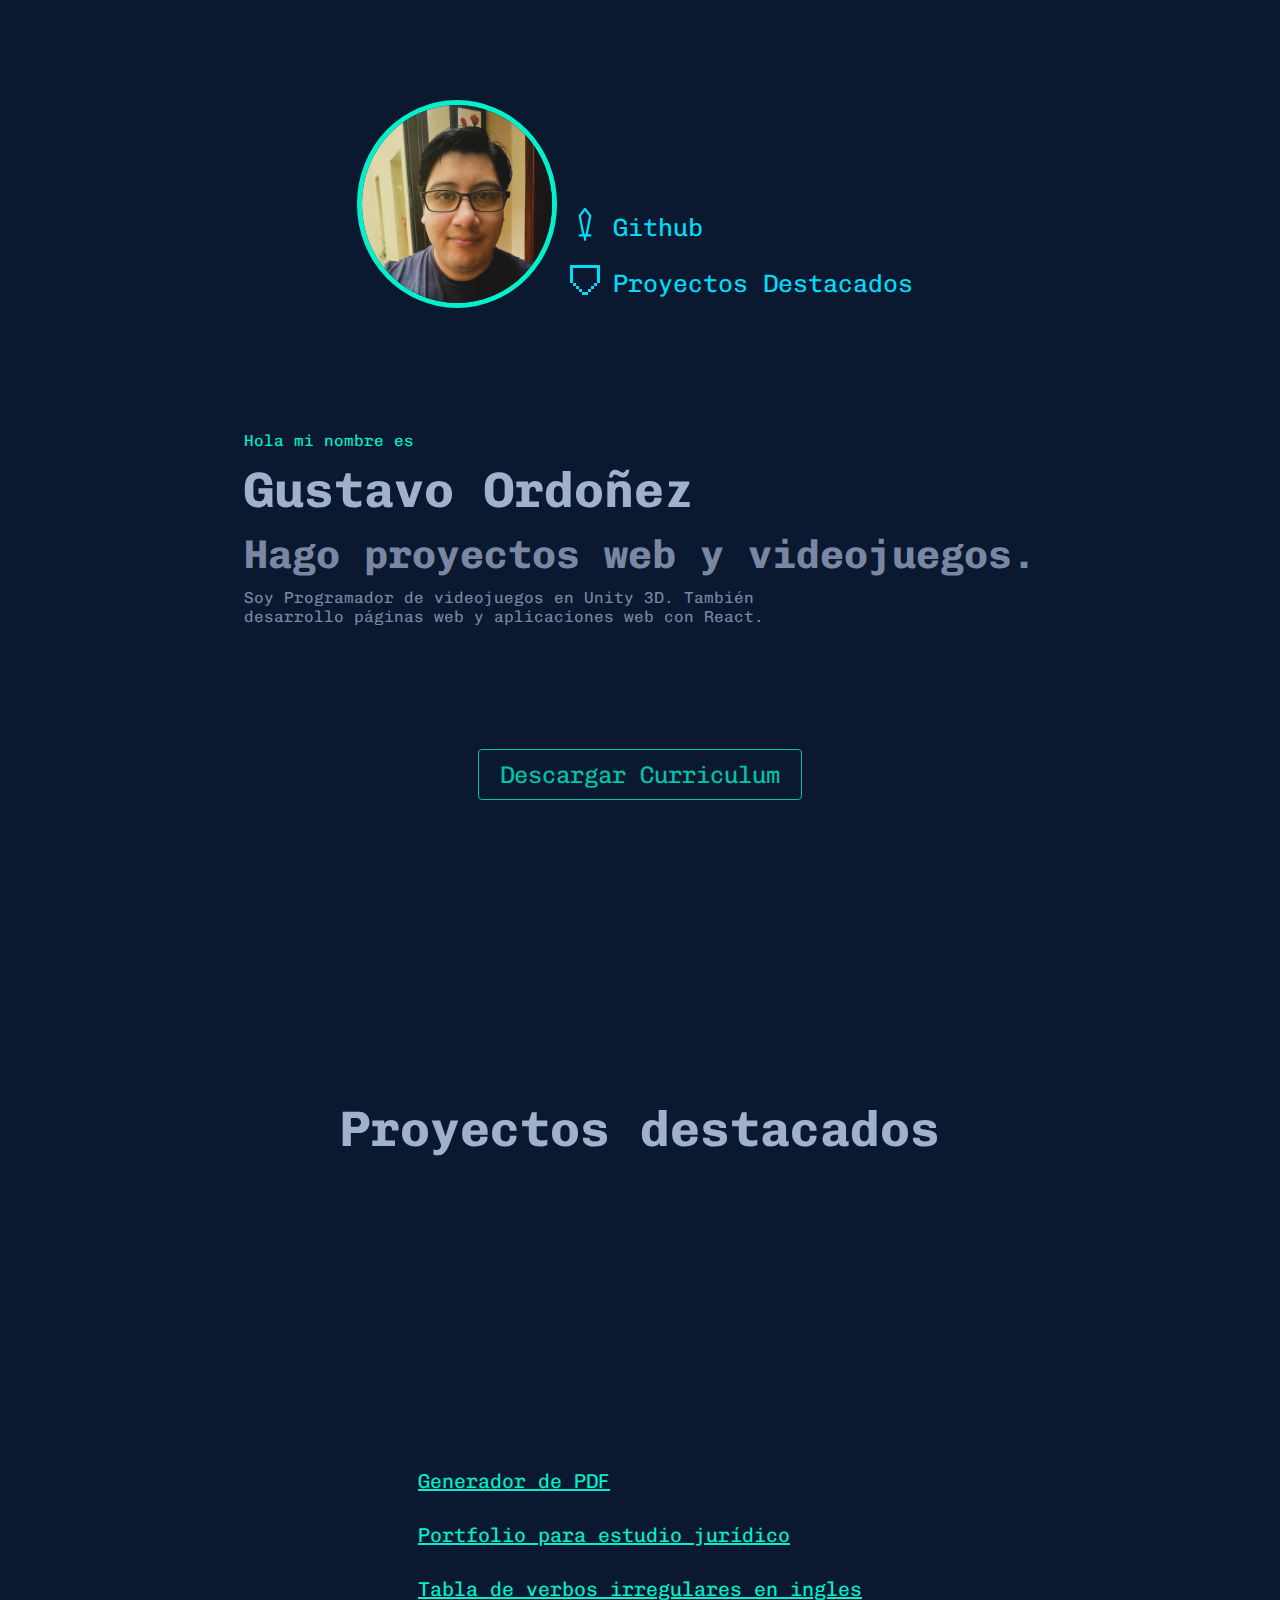
<file: index.html>
<!DOCTYPE html>
<html lang="en">
<head>
    <meta charset="UTF-8">
    <meta http-equiv="X-UA-Compatible" content="IE=edge">
    <meta name="viewport" content="width=device-width, initial-scale=1.0">
    <title>Mi Portfolio</title>
    <link rel="icon" href="img/saturn.svg" sizes="any" type="image/svg+xml">
    <link rel="stylesheet" href="css/styles.css">
    <link rel="stylesheet" href="css/colors.css">
    <link rel="stylesheet" href="css/buttons.css">
    <link rel="stylesheet" href="css/tables.css">
    <link rel="stylesheet" href="css/retrogame.css">
    
    <link rel="preconnect" href="https://fonts.googleapis.com"><link rel="preconnect" href="https://fonts.gstatic.com" crossorigin><link href="https://fonts.googleapis.com/css2?family=Chivo+Mono:wght@100;200;300;400;500;600&family=Lato:wght@100;300;400;700;900&family=Montserrat:wght@100;200;300;400;500;600;700;800&family=Open+Sans:wght@300;400;500;600;700&family=Poppins:wght@100;200;300;400;500;600;700&display=swap" rel="stylesheet">
    
</head>
<body>

    <main id="main" class="r-container">
        <div class="perfil-container">
          <img src="./img/perfil3.jpg" alt="Foto de perfil" class="img-perfil">
          <div class="stats">
            <div class="stat">
              <svg width="36" height="36" fill="none" stroke="#00ddfa" stroke-linecap="round" stroke-linejoin="round" stroke-width="1.5" viewBox="0 0 24 24" xmlns="http://www.w3.org/2000/svg">
                <path d="M8.5 6.5 12 2l3.5 4.5-2.5 13h-2l-2.5-13Z"></path>
                <path d="M8.5 19.5h7"></path>
                <path d="M12 19.5v3"></path>
              </svg>
              <a href="https://github.com/gus0117" class="external-link" target="_blank">Github</a>
            </div>
            <div class="stat">
              <svg width="36" height="36" fill="#00ddfa" viewBox="0 0 24 24" xmlns="http://www.w3.org/2000/svg">
                <path d="M22 2H2v12h2V4h16v10h2V2ZM6 14H4v2h2v-2Zm0 2h2v2h2v2H8v-2H6v-2Zm4 4v2h4v-2h2v-2h-2v2h-4Zm10-6h-2v2h-2v2h2v-2h2v-2Z"></path>
              </svg>
              <a href="#projects" class="external-link">Proyectos Destacados</a>
            </div>
            <!-- <div class="stat">
              <svg width="36" height="36" fill="#00ddfa" viewBox="0 0 24 24" xmlns="http://www.w3.org/2000/svg">
                <path d="M9 2H5v2H3v2H1v6h2v2h2v2h2v2h2v2h2v2h2v-2h2v-2h2v-2h2v-2h2v-2h2V6h-2V4h-2V2h-4v2h-2v2h-2V4H9V2Zm0 2v2h2v2h2V6h2V4h4v2h2v6h-2v2h-2v2h-2v2h-2v2h-2v-2H9v-2H7v-2H5v-2H3V6h2V4h4Z"></path>
              </svg>
              <a href="#" class="disabled">Contacto</a>
            </div> -->
          </div>
        </div>

        <div class="main-info">
          <p class="hello">Hola mi nombre es</p>
          <h1 class="title-1">Gustavo Ordoñez</h1>
          <h2 class="title-2">Hago proyectos web y videojuegos.</h2>
          <p class="description">Soy Programador de videojuegos en Unity 3D. También desarrollo páginas web y aplicaciones web con React.</p>
        </div>
        <a href="./files/Curriculum - Ordoñez Gustavo Alberto 2024.pdf" class="r-btn-download" download="Curriculum-Ordoñez, Gustavo Alberto">Descargar Curriculum</a>

    </main>

    <div class="r-container" id="projects">
      <h1 class="title-1">Proyectos destacados</h1>
      <div class="proyectos">
        <a href="https://image2pdf-gen.netlify.app" target="_blank">Generador de PDF</a>
        <a href="https://gus0117.github.io/estudio-juridico/" target="_blank">Portfolio para estudio jurídico</a>
        <a href="https://irregular-vebs-list.netlify.app" target="_blank">Tabla de verbos irregulares en ingles</a>
      </div>
    </div>
<!-- 
    <section class="r-container" id="experiencie">
      <h1 class="title-1">
        <svg width="46" height="46" fill="currentColor" viewBox="0 0 24 24" xmlns="http://www.w3.org/2000/svg">
          <path d="M12.473 2.496a1.2 1.2 0 0 0-.946 0l-8.4 3.6a1.2 1.2 0 0 0 0 2.208L6.3 9.661c.118-.133.264-.238.427-.308l4.8-2.057a1.2 1.2 0 1 1 .946 2.206L9.2 10.906l2.328.997a1.2 1.2 0 0 0 .945 0l8.4-3.6a1.2 1.2 0 0 0 0-2.206l-8.4-3.6v-.001Zm-8.501 8.78L6 12.144v4.922a10.76 10.76 0 0 0-1.26-.208 1.2 1.2 0 0 1-1.068-1.068 13.338 13.338 0 0 1 .3-4.515v.001Zm7.188 8.612a10.831 10.831 0 0 0-2.76-1.966v-4.748l2.182.936a3.6 3.6 0 0 0 2.836 0l6.61-2.834c.358 1.477.46 3.004.3 4.515a1.2 1.2 0 0 1-1.068 1.068 10.76 10.76 0 0 0-6.42 3.029 1.2 1.2 0 0 1-1.68 0ZM7.2 21.6a1.2 1.2 0 0 0 1.2-1.2v-2.478a10.72 10.72 0 0 0-2.4-.854V20.4a1.2 1.2 0 0 0 1.2 1.2Z"></path>
        </svg>
        Mis experiencias
      </h1>
      <div class="title-2">

        <svg width="36" height="36" fill="none" stroke="#00ddfa" stroke-linecap="round" stroke-linejoin="round" stroke-width="1.5" viewBox="0 0 24 24" xmlns="http://www.w3.org/2000/svg">
          <path d="m18.5 20-6-.5M4 13h9.5H4Zm0 0 4 4.5L4 13Zm0 0 4-4.5L4 13Zm9.5 0 5-9-5 9Zm0 0 5 7-5-7Zm5-9-6 1 6-1Zm0 0L20 9.5 18.5 4Zm0 16 1.5-5.5-1.5 5.5Z"></path>
        </svg>
        
        <svg width="36" height="36" fill="#00ddfa" viewBox="0 0 24 24" xmlns="http://www.w3.org/2000/svg">
          <path d="M24 11.689c0-1.59-1.991-3.097-5.044-4.031.705-3.111.392-5.587-.988-6.38a2.145 2.145 0 0 0-1.096-.273v1.09c.225 0 .406.045.558.128.665.382.954 1.834.729 3.703-.054.46-.142.944-.25 1.438a23.706 23.706 0 0 0-3.106-.533 23.857 23.857 0 0 0-2.035-2.446c1.595-1.482 3.092-2.294 4.11-2.294V1c-1.346 0-3.107.959-4.888 2.622C10.21 1.97 8.448 1.02 7.103 1.02v1.09c1.013 0 2.515.808 4.11 2.28-.685.72-1.37 1.536-2.021 2.441a22.844 22.844 0 0 0-3.111.538 14.683 14.683 0 0 1-.255-1.418c-.23-1.87.054-3.322.715-3.708.146-.088.337-.128.562-.128v-1.09c-.41 0-.783.088-1.105.273-1.375.793-1.683 3.263-.974 6.365C1.981 8.603 0 10.104 0 11.689c0 1.59 1.991 3.097 5.044 4.03-.705 3.112-.392 5.588.988 6.38.318.186.69.274 1.1.274 1.346 0 3.107-.959 4.888-2.622 1.78 1.653 3.541 2.602 4.887 2.602a2.18 2.18 0 0 0 1.105-.274c1.375-.792 1.683-3.262.974-6.364C22.019 14.781 24 13.274 24 11.689zm-6.37-3.263a22.023 22.023 0 0 1-.66 1.932 26.444 26.444 0 0 0-1.345-2.319c.695.103 1.365.23 2.006.387zm-2.24 5.21a25.94 25.94 0 0 1-1.179 1.869 25.453 25.453 0 0 1-4.412.005 25.457 25.457 0 0 1-2.201-3.806 26.064 26.064 0 0 1 2.192-3.82 25.455 25.455 0 0 1 4.411-.006c.406.582.803 1.204 1.184 1.86.372.64.71 1.29 1.018 1.946a27.41 27.41 0 0 1-1.013 1.952zM16.97 13c.264.655.49 1.311.675 1.947-.64.157-1.316.289-2.015.391A27.044 27.044 0 0 0 16.97 13zm-4.96 5.22c-.455-.47-.91-.993-1.36-1.566.44.02.89.035 1.345.035.46 0 .915-.01 1.36-.035-.44.573-.895 1.096-1.345 1.566zm-3.64-2.882a22.113 22.113 0 0 1-2.006-.386c.181-.631.406-1.282.66-1.932.201.39.412.782.642 1.174.23.391.464.773.704 1.144zm3.615-10.18c.455.47.91.993 1.36 1.566-.44-.02-.89-.035-1.345-.035-.46 0-.915.01-1.36.035.44-.573.895-1.096 1.345-1.566zM8.365 8.04a27.02 27.02 0 0 0-1.34 2.333 20.96 20.96 0 0 1-.675-1.947c.64-.152 1.316-.284 2.015-.386zm-4.427 6.124c-1.732-.738-2.852-1.707-2.852-2.475s1.12-1.742 2.852-2.475c.42-.181.88-.343 1.355-.494.279.958.646 1.956 1.1 2.979a23.165 23.165 0 0 0-1.085 2.964 14.875 14.875 0 0 1-1.37-.499zm2.632 6.99c-.665-.38-.954-1.834-.729-3.702.054-.46.142-.945.25-1.439.958.235 2.005.416 3.106.534a23.87 23.87 0 0 0 2.035 2.446c-1.595 1.482-3.092 2.294-4.11 2.294a1.167 1.167 0 0 1-.552-.132zm11.604-3.727c.23 1.869-.054 3.322-.715 3.708-.146.088-.337.127-.562.127-1.013 0-2.515-.807-4.11-2.28a23.01 23.01 0 0 0 2.021-2.44 22.843 22.843 0 0 0 3.111-.538c.113.494.2.968.255 1.423zm1.883-3.263c-.42.181-.88.343-1.355.494a23.482 23.482 0 0 0-1.1-2.979c.45-1.017.811-2.01 1.085-2.964a15.3 15.3 0 0 1 1.375.499c1.732.738 2.852 1.707 2.852 2.475-.005.768-1.125 1.742-2.857 2.475z"></path>
          <path d="M11.995 13.925a2.236 2.236 0 1 0 0-4.472 2.236 2.236 0 0 0 0 4.472z"></path>
        </svg>

        <svg width="36" height="36" fill="#00ddfa" viewBox="0 0 24 24" xmlns="http://www.w3.org/2000/svg">'+
          <path fill-rule="evenodd" d="M0 0h24v24H0V0zm18.347 20.12c-1.113 0-1.742-.58-2.225-1.37l-1.833 1.065c.662 1.308 2.015 2.306 4.11 2.306 2.142 0 3.737-1.112 3.737-3.143 0-1.883-1.082-2.72-2.998-3.543l-.564-.241c-.968-.42-1.387-.693-1.387-1.37 0-.547.42-.966 1.08-.966.647 0 1.064.273 1.451.966l1.756-1.127c-.743-1.307-1.773-1.806-3.207-1.806-2.014 0-3.303 1.288-3.303 2.98 0 1.835 1.08 2.704 2.708 3.397l.564.242c1.029.45 1.642.724 1.642 1.497 0 .646-.597 1.113-1.531 1.113zm-8.74-.015c-.775 0-1.098-.53-1.452-1.16l-1.836 1.112c.532 1.126 1.578 2.06 3.383 2.06 1.999 0 3.368-1.063 3.368-3.398v-7.7h-2.255v7.67c0 1.127-.468 1.416-1.209 1.416z" clip-rule="evenodd"></path>'+
        </svg>
      </div>
      <p class="description">
        Aprendí programación en la Universidad Nacional de Jujuy, Facultad de Ingeniería. Realice algunos cursos de Unity en la plataforma de Udemy y Domestika. Ahora me encuentro aprendiendo React y Javascript.
        Pude trabajar en emprendimientos independientes con Unity.
      </p>
    </section>

    <section class="r-container" id="contact">
      <h1 class="title-1">
        <svg width="46" height="46" fill="none" stroke="currentColor" stroke-linecap="round" stroke-linejoin="round" stroke-width="2" viewBox="0 0 24 24" xmlns="http://www.w3.org/2000/svg">
          <path d="M19 19H5a2 2 0 0 1-2-2V7a2 2 0 0 1 2-2h14a2 2 0 0 1 2 2v10a2 2 0 0 1-2 2Z"></path>
          <path d="m3 8 7.89 5.26a2 2 0 0 0 2.22 0L21 8"></path>
        </svg>
        Contactame
      </h1>
      <p class="description">
        GUSTAVOALBERTO117@GMAIL.COM
      </p>
      <p class="description">
        Puedes contactarme por correo y te respondere en la brevedad.
      </p>
      
    </section>

    <footer class="footer">

    </footer>
   -->
</body>
</html>
</file>
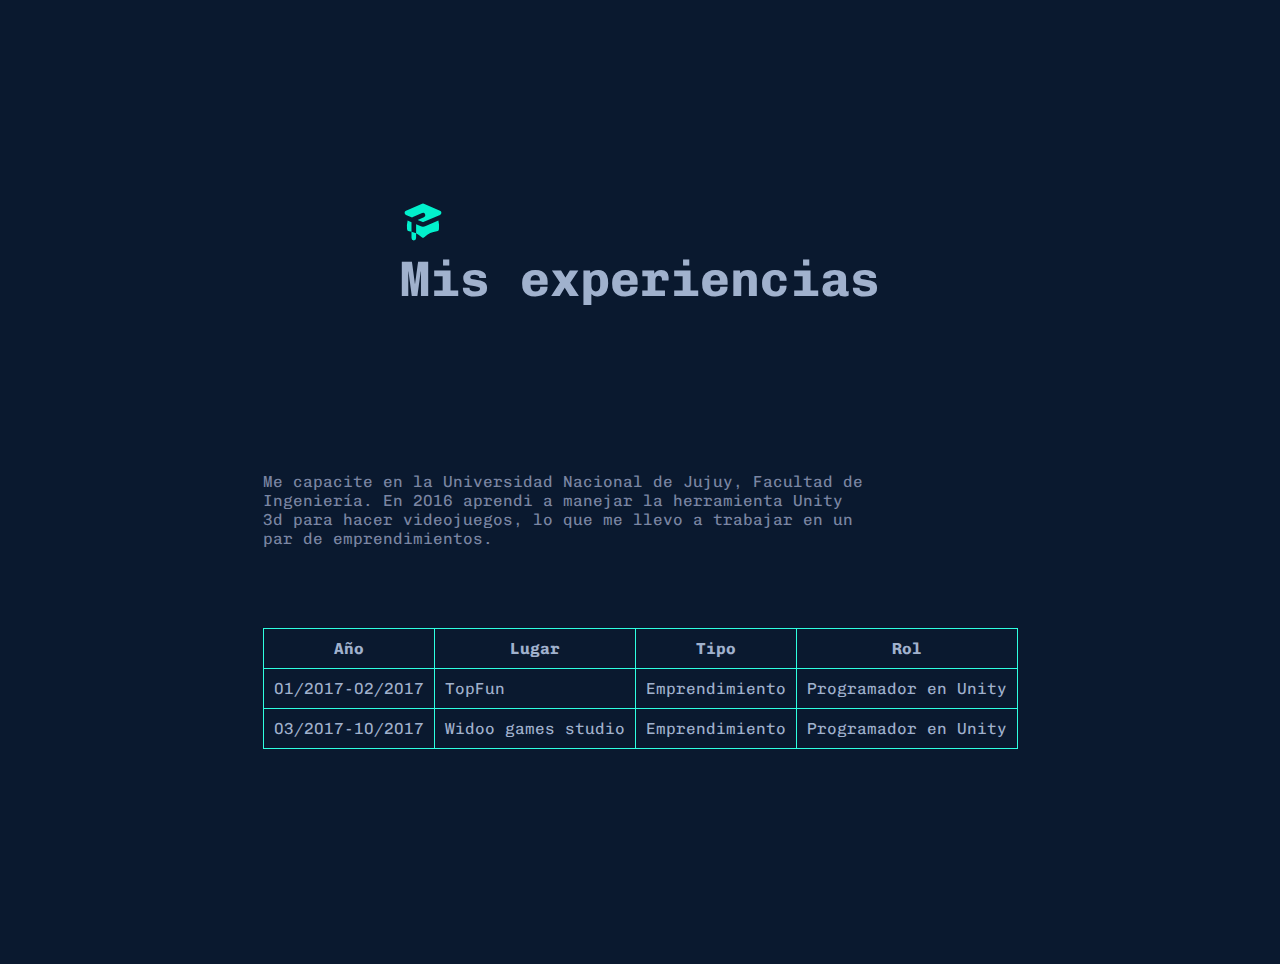
<file: experiencie.html>
<!DOCTYPE html>
<html lang="en">
<head>
    <meta charset="UTF-8">
    <meta http-equiv="X-UA-Compatible" content="IE=edge">
    <meta name="viewport" content="width=device-width, initial-scale=1.0">
    <link rel="stylesheet" href="css/retrogame.css">
    <link rel="icon" href="img/saturn.svg" sizes="any" type="image/svg+xml">
    <link rel="stylesheet" href="css/styles.css">
    <link rel="stylesheet" href="css/colors.css">
    <link rel="stylesheet" href="css/buttons.css">
    <link rel="stylesheet" href="css/tables.css">
    <link rel="stylesheet" href="css/retrogame.css">
    
    <link rel="preconnect" href="https://fonts.googleapis.com"><link rel="preconnect" href="https://fonts.gstatic.com" crossorigin><link href="https://fonts.googleapis.com/css2?family=Chivo+Mono:wght@100;200;300;400;500;600&family=Lato:wght@100;300;400;700;900&family=Montserrat:wght@100;200;300;400;500;600;700;800&family=Open+Sans:wght@300;400;500;600;700&family=Poppins:wght@100;200;300;400;500;600;700&display=swap" rel="stylesheet">
    <title>Mi Portfolio - Experiencias</title>
</head>
<body>
    <section id="experiencie" class="r-container">
        <div class="r-container">
          <div class="d-flex">
            <div class="section-icon p-2">
              <svg width="46" height="46" fill="currentColor" viewBox="0 0 24 24" xmlns="http://www.w3.org/2000/svg">
                <path d="M12.473 2.496a1.2 1.2 0 0 0-.946 0l-8.4 3.6a1.2 1.2 0 0 0 0 2.208L6.3 9.661c.118-.133.264-.238.427-.308l4.8-2.057a1.2 1.2 0 1 1 .946 2.206L9.2 10.906l2.328.997a1.2 1.2 0 0 0 .945 0l8.4-3.6a1.2 1.2 0 0 0 0-2.206l-8.4-3.6v-.001Zm-8.501 8.78L6 12.144v4.922a10.76 10.76 0 0 0-1.26-.208 1.2 1.2 0 0 1-1.068-1.068 13.338 13.338 0 0 1 .3-4.515v.001Zm7.188 8.612a10.831 10.831 0 0 0-2.76-1.966v-4.748l2.182.936a3.6 3.6 0 0 0 2.836 0l6.61-2.834c.358 1.477.46 3.004.3 4.515a1.2 1.2 0 0 1-1.068 1.068 10.76 10.76 0 0 0-6.42 3.029 1.2 1.2 0 0 1-1.68 0ZM7.2 21.6a1.2 1.2 0 0 0 1.2-1.2v-2.478a10.72 10.72 0 0 0-2.4-.854V20.4a1.2 1.2 0 0 0 1.2 1.2Z"></path>
              </svg>
            </div>
            <h1 class="title-1">
              Mis experiencias
            </h1>
          </div>
          <div class="row">
            <div class="col-sm-12 col-md-5 col-lg-5">
              <p class="description py-5 px-3 mt-5">
                Me capacite en la Universidad Nacional de Jujuy, Facultad de Ingeniería. En 2016 aprendi a manejar la herramienta Unity 3d para hacer videojuegos, lo que me llevo a trabajar en un par de emprendimientos.
              </p>
            </div>
            <div class="col-sm-12 col-md-7 col-lg-7">
              <table class="table-green px-2">
                <thead>
                  <tr>
                    <th>Año</th>
                    <th>Lugar</th>
                    <th>Tipo</th>
                    <th>Rol</th>
                  </tr>
                </thead>
                <tbody>
                  <tr>
                    <td>01/2017-02/2017</td>
                    <td>TopFun</td>
                    <td>Emprendimiento</td>
                    <td>Programador en Unity</td>
                  </tr>
                  <tr>
                    <td>03/2017-10/2017</td>
                    <td>Widoo games studio</td>
                    <td>Emprendimiento</td>
                    <td>Programador en Unity</td>
                  </tr>
                </tbody>
              </table>
            </div>
          </div>
        </div>
      </section>
  
      <script src="js/effects.js"></script>
</body>
</html>
</file>
<file: css/styles.css>
:root {
    --bg-bluedark: #0a192f;
    --bg-bluedark-hover: #0d2446;
    --text-green: #008b77;
    --text-green-hover: #02f0cc;
}

* {
    margin: 0;
    padding: 0;
    box-sizing: border-box;
    background-color: var(--bg-bluedark);
    font-family: 'Chivo Mono', sans-serif;
}

html {
    scroll-behavior: smooth;
}

h1, h2, p, svg, a, path, .title-2 {
    background-color: transparent;
}

.hello {
    color: var(--text-green-hover);
    margin-bottom: 10px;
}

.title-1 {
    font-size: 50px;
    color: #a0b1cd;
    margin-bottom: 10px;
}

.title-2 {
    font-size: 40px;
    color: #7b86a3;
    margin-bottom: 10px;
}

.description {
    color: #7b86a3;
    max-width: 600px;
    margin-bottom: 50px;
}

.sh {
    height: 100vh;
}

.center-content {
    display: flex;
    justify-content: center;
    align-items: center;
}

.section-icon {
    color: var(--text-green-hover);
}

.img-perfil {
    max-width: 200px;
    border-radius: 50%;
    border-style: solid;
    border-color: var(--text-green-hover);
    border-width: 5px;
}

.proyectos{
    display: flex;
    flex-direction: column;
    justify-content: center;
}

.proyectos a {
    color: var(--text-green-hover);
    margin-top: 30px;
    font-size: 20px;
}

/* 
.container-menu {
    margin-top: 10px;
    margin-left: 50px;
    margin-bottom: 50px;
}

.hello {
    color: var(--text-green-hover);
    margin-bottom: 10px;
}

.title-1 {
    font-size: 55px;
    color: #a0b1cd;
    margin-bottom: 10px;
}

.title-2 {
    font-size: 45px;
    color: #7b86a3;
    margin-bottom: 10px;
}

.description {
    color: #7b86a3;
    max-width: 500px;
    margin-bottom: 50px;
}

.sub-container {
    margin-left: 10%;
    height: 500px;
}

.icon-link {
    color: #a0b1cd;
} */
</file>
<file: css/colors.css>
:root {
    --text-green: #008b77;
    --text-green-active: #02f0cc;
}

.text-green {
    color: var(--text-green);
    transition: color 0.4s;
}

.text-green:hover {
    color: var(--text-green-active);
    transition: color 0.4s;
}

.text-green-active {
    color: var(--text-green-active)
}

.icon-link {
    color: #a0b1cd;
}
</file>
<file: css/buttons.css>
.bt {
    text-decoration: none;
    padding: 10px 21px 10px 21px;
    font-family: 'poppins';
    text-align: center;
    font-size: 1rem;
}

.btn-warning {
    color: #e2e2e2;
    background-color: #be5600;
    border-radius: 5px;
    transition: 0.4s;
    border-style: solid;
    border-color: #be5600;
}

.btn-warning:hover {
    color: #be5600;
    background-color: #e2e2e2;
    transition: 0.4s;
}

.btn-green {
    background-color: transparent;
    border-style: solid;
    color: #02c4a7;
    border-radius: 4px;
    font-family: 'Chivo Mono', 'Poppins', sans-serif;
    border-width: 1px;
    transition: color 0.4s;
}

.btn-green:hover {
    color: #2effe0;
}
</file>
<file: css/tables.css>
.table-green, td, th{
    border: 1px solid !important;
    border-collapse: collapse;
    color: #a0b1cd;
    border-color: #2effe0 !important;
    margin-top: 80px;
    margin-bottom: 80px;
    padding: 10px;
}
</file>
<file: css/retrogame.css>
:root {
    --bg-bluedark: #0a192f;
    --bg-bluedark-hover: #0d2446;
    --text-green: #008b77;
    --text-green-hover: #02f0cc;
}

.r-container {
    display: grid;
    place-items: center;
    padding: 5%;
    height: 100vh;
}

.r-btn-start {
    color: var(--text-green-hover);
    padding: 10px 20px;
    border: none;
    font-size: 2rem;
    animation: blink 1s steps(1) infinite;
}

@keyframes blink {
    50% {
      color: transparent;
    }
  }

.loading {
    color: var(--text-green-hover);
    font-size: 2rem;
}

.main-info {
    padding: 0 10px;
}

.r-btn-download {
    text-decoration: none;
    padding: 10px 21px 10px 21px;
    font-family: 'poppins';
    text-align: center;
    font-size: 1.5rem;
    background-color: transparent;
    border-style: solid;
    color: #02c4a7;
    border-radius: 4px;
    font-family: 'Chivo Mono', 'Poppins', sans-serif;
    border-width: 1px;
    transition: color 0.4s;
    cursor: pointer;
}

.r-btn-download:hover {
    color: #2effe0;
}

.perfil-container {
    display: flex;
    align-items: flex-end;
    justify-content: center;
    margin-bottom: 50px;
}

.stat {
    display: flex;
    justify-content: start;
    align-items: flex-end;
    padding: 10px 10px;
    color: #00ddfa;
    font-size: 25px;
}

.stat p {
    padding-left: 5px;
}

.external-link {
    text-decoration: none;
    color: #00ddfa;
    padding-left: 10px;
}

.external-link:hover {
    color: #c8f2f8;
}

.disabled {
    color: grey;
    text-decoration: none;
    padding-left: 10px;
}

@media only screen and (max-width: 480px) {
    .main-info {
        max-width: 640px;
    }

    .title-1 {
        font-size: 40px;
    }

    .title-2 {
        font-size: 30px;
    }

    .r-container {
        height: 100vh;
    }
}
/* 
@media only screen and (max-width: 946px) {
    .main-info {
        max-width: 640px;
    }
}

@media only screen and (max-width: 764px) {
    .main-info {
        max-width: 540px;
    }

    .description {
        max-width: 450px;
    }
}

@media only screen and (max-width: 546px) {
    .main-info {
        max-width: 460px;
    }

    .title-1 {
        font-size: 40px;
    }

    .title-2 {
        font-size: 30px;
    }

    .text-center-sm {
        text-align: center;
    }

    .description {
        max-width: 450px;
    }
}
 */
.bg-hex{
    background-image: url("data:image/svg+xml,%3csvg xmlns='http://www.w3.org/2000/svg' version='1.1' xmlns:xlink='http://www.w3.org/1999/xlink' xmlns:svgjs='http://svgjs.com/svgjs' width='1440' height='560' preserveAspectRatio='none' viewBox='0 0 1440 560'%3e%3cg mask='url(%26quot%3b%23SvgjsMask1000%26quot%3b)' fill='none'%3e%3crect width='1440' height='560' x='0' y='0' fill='%230e2a47'%3e%3c/rect%3e%3cpath d='M0%2c553.059C98.182%2c525.071%2c149.24%2c420.81%2c237.846%2c370.096C333.666%2c315.254%2c480.932%2c340.285%2c537.455%2c245.447C593.12%2c152.049%2c535.235%2c31.236%2c501.384%2c-72.088C471.989%2c-161.812%2c404.231%2c-227.303%2c355.984%2c-308.462C294.857%2c-411.286%2c283.607%2c-553.13%2c179.937%2c-612.809C73.381%2c-674.149%2c-71.468%2c-672.864%2c-181.408%2c-617.819C-287.872%2c-564.514%2c-312.828%2c-427.962%2c-382.331%2c-331.291C-444.022%2c-245.486%2c-557.205%2c-186.746%2c-566.987%2c-81.52C-576.742%2c23.423%2c-467.158%2c97.874%2c-431.444%2c197.034C-391.089%2c309.079%2c-436.393%2c460.313%2c-344.538%2c536.111C-254.017%2c610.809%2c-112.866%2c585.233%2c0%2c553.059' fill='%230b2239'%3e%3c/path%3e%3cpath d='M1440 1251C1567.018 1244.199 1643.792 1111.937 1746.3600000000001 1036.7060000000001 1841.379 967.012 1957.414 924.617 2020.597 825.15 2088.553 718.168 2146.9539999999997 584.966 2110.3959999999997 463.61199999999997 2074.198 343.454 1934.576 294.936 1837.07 215.937 1757.77 151.688 1684.659 85.49400000000003 1591.698 43.365999999999985 1486.124-4.477999999999952 1375.709-69.40499999999997 1262.522-44.43399999999997 1147.733-19.109000000000037 1070.558 84.37599999999998 995.554 174.88600000000002 921.959 263.695 833.865 357.51 833.857 472.85 833.849 585.851 947.873 660.523 995.5129999999999 762.991 1042.694 864.47 1036.4479999999999 987.9449999999999 1111.806 1070.681 1197.596 1164.871 1312.779 1257.8110000000001 1440 1251' fill='%23113255'%3e%3c/path%3e%3c/g%3e%3cdefs%3e%3cmask id='SvgjsMask1000'%3e%3crect width='1440' height='560' fill='white'%3e%3c/rect%3e%3c/mask%3e%3c/defs%3e%3c/svg%3e");

    background-repeat: no-repeat;
    background-size: 1920px 1024px;
}
</file>
